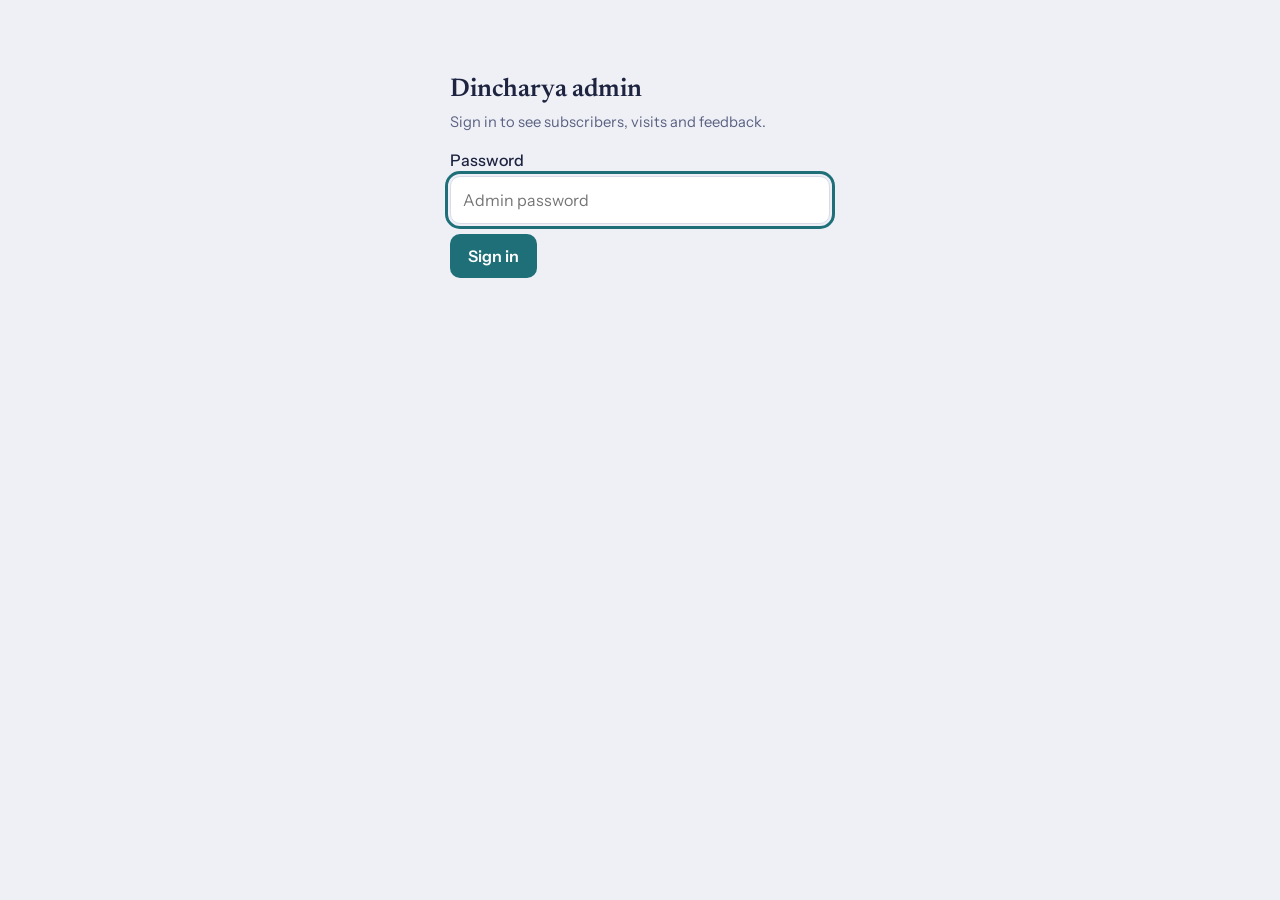
<file: admin.html>
<!DOCTYPE html>
<html lang="en">
<head>
<meta charset="utf-8">
<meta name="viewport" content="width=device-width, initial-scale=1, viewport-fit=cover">
<meta name="robots" content="noindex, nofollow">
<link rel="icon" href="favicon.svg" type="image/svg+xml">
<title>Admin · Dincharya</title>
<link href="https://fonts.googleapis.com/css2?family=Newsreader:wght@400;600&family=Instrument+Sans:wght@400;500;600&display=swap" rel="stylesheet">
<link rel="stylesheet" href="style.css">
<meta name="theme-color" content="#1E2340"><link rel="apple-touch-icon" href="/icons/apple-touch-icon.png"></head>
<body data-page="admin" data-chrome="off">
<main class="adm" id="root"></main>
<script src="config.js"></script>
<script src="common.js"></script>
<script>
const NS = "http://www.w3.org/2000/svg";
const A = {token: ""};
try { A.token = sessionStorage.getItem("adm") || ""; } catch {}
const root = document.getElementById("root");
const STATUS_COLOR = {active: "#1E8E5A", pending: "#C98A0B", unsubscribed: "#8A8FA8", new: "#C23B6B", in_progress: "#3C6FD1", resolved: "#1E8E5A", dismissed: "#8A8FA8", none: "#8A8FA8", stopped: "#B3261E"};
const pill = t => el("span", {class: "pill-s", style: "--cc:" + (STATUS_COLOR[t] || "#8A8FA8"), text: String(t).replace("_", " ")});
const fmtDate = s => s ? new Date(s).toLocaleString(undefined, {dateStyle: "medium", timeStyle: "short"}) : "never";
const fmtDay = s => new Date(s + "T00:00").toLocaleDateString(undefined, {month: "short", day: "numeric"});
const flash = (m, ok = true) => { const f = document.getElementById("flash"); if (f) { f.className = "msg " + (ok ? "ok" : "bad"); f.textContent = m; } };

async function api(action, body = {}) {
  const r = await fn("admin", {action, token: A.token, ...body});
  if (r.expired) signOut(r.message);
  return r;
}
function signOut(note) { A.token = ""; try { sessionStorage.removeItem("adm"); } catch {} login(note); }

function login(note) {
  root.replaceChildren();
  const pw = el("input", {type: "password", id: "pw", autocomplete: "current-password", placeholder: "Admin password"});
  const msg = el("p", {class: "msg bad", role: "status", text: note || ""});
  const go = el("button", {class: "btn", text: "Sign in"});
  const submit = async () => {
    go.disabled = true; const r = await fn("admin", {action: "login", password: pw.value}); go.disabled = false;
    if (!r.ok) { msg.textContent = r.message; return; }
    A.token = r.token; try { sessionStorage.setItem("adm", r.token); } catch {} shell("overview");
  };
  go.onclick = submit; pw.onkeydown = e => { if (e.key === "Enter") submit(); };
  root.append(el("div", {style: "max-width:380px;margin:60px auto"}, [el("h1", {text: "Dincharya admin"}), el("p", {class: "sub", text: "Sign in to see subscribers, visits and feedback."}),
    el("label", {for: "pw", text: "Password"}), pw, go, msg]));
  pw.focus();
}

const TABS = [["overview", "Overview"], ["subscribers", "Subscribers"], ["feedback", "Feedback"], ["visits", "Visits"], ["content", "Content"], ["settings", "Settings"]];
function shell(tab) {
  root.replaceChildren(el("h1", {text: "Dincharya admin"}));
  const tabs = el("div", {class: "tabs", role: "tablist"});
  TABS.forEach(([k, n]) => tabs.append(el("button", {role: "tab", "aria-selected": String(k === tab), text: n, onclick: () => shell(k)})));
  const body = el("div", {id: "body"});
  root.append(tabs, el("p", {id: "flash", class: "msg", role: "status"}), body);
  ({overview, subscribers, feedback, visits, content, settings})[tab](body);
}
function pager(page, size, total, go) {
  const last = Math.max(0, Math.ceil(total / size) - 1);
  return el("div", {class: "row2"}, [
    el("button", {class: "btn ghost sm", text: "Previous", disabled: page <= 0 ? "" : null, onclick: () => go(page - 1)}),
    el("span", {class: "sub", text: total ? `${page * size + 1}–${Math.min(total, page * size + size)} of ${total}` : "No results"}),
    el("button", {class: "btn ghost sm", text: "Next", disabled: page >= last ? "" : null, onclick: () => go(page + 1)})]);
}
function chart(days, a, b) {
  const W = 600, H = 140, P = 16, n = Math.max(1, days.length), max = Math.max(1, ...a, ...b), bw = (W - 2 * P) / n;
  const svg = document.createElementNS(NS, "svg"); svg.setAttribute("viewBox", `0 0 ${W} ${H}`); svg.setAttribute("class", "chart"); svg.setAttribute("role", "img");
  svg.setAttribute("aria-label", "Bar chart by day");
  days.forEach((d, i) => {
    [[a[i], ""], [b[i], "b"]].forEach(([v, cls], j) => {
      const h = Math.round((v / max) * (H - 38)), r = document.createElementNS(NS, "rect");
      r.setAttribute("x", P + i * bw + j * (bw * 0.4) + bw * 0.1); r.setAttribute("width", bw * 0.38); r.setAttribute("y", H - 22 - h); r.setAttribute("height", Math.max(h, v ? 2 : 0));
      if (cls) r.setAttribute("class", cls); const t = document.createElementNS(NS, "title"); t.textContent = `${fmtDay(d)}: ${v}`; r.append(t); svg.append(r);
    });
  });
  [[0, "start"], [n - 1, "end"]].forEach(([i, anchor]) => { if (!days[i]) return; const t = document.createElementNS(NS, "text"); t.setAttribute("x", anchor === "start" ? P : W - P); t.setAttribute("y", H - 6); t.setAttribute("text-anchor", anchor); t.textContent = fmtDay(days[i]); svg.append(t); });
  return svg;
}
function bars(obj, colors = {}) {
  const max = Math.max(1, ...Object.values(obj)); const box = el("div");
  Object.entries(obj).sort((x, y) => y[1] - x[1]).forEach(([k, v]) => box.append(el("div", {class: "bar", style: "--cc:" + (colors[k] || "var(--acc)")}, [el("span", {text: NAMES[k] || k}), el("i", {style: `width:${Math.max(2, (v / max) * 100)}%`}), el("span", {text: String(v)})])));
  if (!Object.keys(obj).length) box.append(el("p", {class: "sub", text: "Nothing yet."}));
  return box;
}
const stat = (n, label) => el("div", {class: "stat"}, [el("b", {text: String(n ?? 0)}), el("span", {text: label})]);
const lastNDays = n => Array.from({length: n}, (_, i) => { const d = new Date(); d.setDate(d.getDate() - (n - 1 - i)); return iso(d); });

async function overview(body) {
  body.append(el("p", {class: "sub", text: "Loading…"}));
  const [o, v] = await Promise.all([api("overview"), api("visits", {days: 7})]);
  body.replaceChildren(); if (!o.ok) return flash(o.message, false);
  const d = o.data, s = d.subscribers, st = s.by_status || {}, fb = d.feedback.by_status || {};
  body.append(el("div", {class: "stats"}, [stat(s.total, "Subscribers"), stat(st.active, "Active"), stat(st.pending, "Waiting to confirm"), stat(st.unsubscribed, "Unsubscribed"),
    stat(s.new_7d, "New this week"), stat(s.whatsapp.active, "WhatsApp active"), stat(s.whatsapp.pending, "WhatsApp unverified"), stat(fb.new, "New feedback"),
    stat(v.ok ? v.data.views : 0, "Page views (7 days)"), stat(v.ok ? v.data.visitors : 0, "Visitors (7 days)")]));
  const days = lastNDays(14), em = {}, wa = {}; (d.sends.email_14d || []).forEach(x => em[x.day] = x.n); (d.sends.whatsapp_14d || []).forEach(x => wa[x.day] = x.n);
  body.append(el("h2", {text: "Messages sent, last 14 days"}), el("div", {class: "panel"}, [chart(days, days.map(x => em[x] || 0), days.map(x => wa[x] || 0)),
    el("p", {class: "sub", text: `Blue-green: emails. Gold: WhatsApp. Last email ${fmtDate(d.sends.last_email_at)}. Last WhatsApp ${fmtDate(d.sends.last_whatsapp_at)}.`})]));
  body.append(el("h2", {text: "Active subscribers by tradition"}), el("div", {class: "panel"}, [bars(s.by_culture, COLORS)]));
  const lastDay = d.content.last_dated_day, daysLeft = lastDay ? Math.round((new Date(lastDay) - new Date()) / 864e5) : 0;
  const warn = daysLeft < 30 ? el("p", {class: "msg bad", text: `Dated events only run until ${lastDay}. Add more soon so the Upcoming tab and emails stay full.`}) : el("p", {class: "sub", text: `Dated events run until ${lastDay} (${daysLeft} days ahead).`});
  body.append(el("h2", {text: "Content"}), el("div", {class: "panel"}, [el("p", {text: `${d.content.events_reviewed} events visible, ${d.content.events_unreviewed} hidden, ${d.content.stories} stories. ${d.content.dated_events_next_90d} dated events in the next 90 days.`}), warn]));
  body.append(el("h2", {text: "Feedback"}), el("div", {class: "panel"}, [bars(d.feedback.by_kind), el("p", {class: "sub", text: `New ${fb.new || 0} · In progress ${fb.in_progress || 0} · Resolved ${fb.resolved || 0}`})]));
  const need = [["APP_URL", "Links in emails and redirects"], ["RESEND_API_KEY", "Sending email"], ["CRON_SECRET", "Scheduled digest and 'Send now'"], ["WA_TOKEN", "WhatsApp: access token"], ["WA_PHONE_NUMBER_ID", "WhatsApp: phone number"], ["WA_APP_SECRET", "WhatsApp: STOP replies"], ["WA_VERIFY_TOKEN", "WhatsApp: webhook setup"]];
  body.append(el("h2", {text: "System checks"}), el("div", {class: "panel"}, need.map(([k, why]) => el("p", {style: "margin:4px 0"}, [el("span", {class: o.health[k] ? "ok-dot" : "bad-dot"}), el("strong", {text: k}), " — " + (o.health[k] ? "set" : "missing") + ". " + why]))));
  const out = el("p", {class: "sub"});
  body.append(el("h2", {text: "Controls"}), el("div", {class: "panel"}, [el("p", {class: "sub", text: "Runs today's send for everyone whose time has passed. People already sent today are skipped."}),
    el("button", {class: "btn", text: "Send today's digest now", onclick: async e => { if (!confirm("Send the digest to everyone due now?")) return; e.target.disabled = true; const r = await api("send_digest_now"); e.target.disabled = false; out.textContent = r.ok ? `Done. Emails ${r.result.sent}, WhatsApp ${r.result.waSent ?? 0}, skipped ${r.result.skipped}, failed ${r.result.failed}.` : r.message; }}), out]));
}

async function subscribers(body, page = 0, q = "", status = "") {
  const size = 25;
  const qi = el("input", {type: "search", placeholder: "Search email or phone", value: q, "aria-label": "Search"});
  const ss = el("select", {"aria-label": "Status"}, [["", "All statuses"], ["active", "Active"], ["pending", "Pending"], ["unsubscribed", "Unsubscribed"]].map(([v, t]) => el("option", {value: v, text: t})));
  ss.value = status;
  const reload = (p = 0) => { body.replaceChildren(); subscribers(body, p, qi.value, ss.value); };
  qi.onkeydown = e => { if (e.key === "Enter") reload(); }; ss.onchange = () => reload();
  const exp = el("button", {class: "btn ghost sm", text: "Export CSV", onclick: async () => {
    const r = await api("export_subscribers"); if (!r.ok) return flash(r.message, false);
    const cols = ["email", "cultures", "status", "timezone", "send_time", "phone", "whatsapp_status", "created_at"], esc = v => '"' + String(Array.isArray(v) ? v.join(" ") : v ?? "").replace(/"/g, '""') + '"';
    const csv = [cols.join(",")].concat(r.rows.map(x => cols.map(c => esc(x[c])).join(","))).join("\n");
    const a = el("a", {href: URL.createObjectURL(new Blob([csv], {type: "text/csv"})), download: "subscribers-" + iso(new Date()) + ".csv"}); document.body.append(a); a.click(); a.remove(); }});
  body.append(el("div", {class: "row2"}, [qi, ss, el("button", {class: "btn sm", text: "Search", onclick: () => reload()}), exp]));
  const r = await api("subscribers", {page, pageSize: size, q: qi.value, status: ss.value}); if (!r.ok) return flash(r.message, false);
  const rows = r.rows.map(x => el("tr", {}, [el("td", {text: x.email}), el("td", {text: x.cultures.map(c => NAMES[c] || c).join(", ")}), el("td", {}, [pill(x.status)]),
    el("td", {}, x.phone ? [el("div", {text: x.phone}), pill(x.whatsapp_status)] : [el("span", {class: "sub", text: "—"})]), el("td", {text: (x.send_time || "").slice(0, 5) + " " + x.timezone}), el("td", {text: fmtDate(x.created_at)}),
    el("td", {}, [el("div", {class: "row2"}, [
      x.status === "unsubscribed" ? el("button", {class: "btn ghost sm", text: "Reactivate", onclick: async () => { const u = await api("set_subscriber_status", {id: x.id, status: "active"}); flash(u.message, u.ok); reload(page); }}) : el("button", {class: "btn ghost sm", text: "Unsubscribe", onclick: async () => { if (!confirm("Unsubscribe " + x.email + "?")) return; const u = await api("set_subscriber_status", {id: x.id, status: "unsubscribed"}); flash(u.message, u.ok); reload(page); }}),
      el("button", {class: "btn danger sm", text: "Delete", onclick: async () => { if (!confirm("Permanently delete " + x.email + " and their history?")) return; const u = await api("delete_subscriber", {id: x.id}); flash(u.message, u.ok); reload(page); }})])])]));
  body.append(el("div", {class: "scroll"}, [el("table", {class: "tbl"}, [el("thead", {}, [el("tr", {}, ["Email", "Traditions", "Status", "WhatsApp", "Send time", "Joined", ""].map(h => el("th", {text: h})))]), el("tbody", {}, rows)])]), pager(page, size, r.total, reload));
}

async function feedback(body, page = 0, status = "", kind = "") {
  const size = 20;
  const fs = el("select", {"aria-label": "Status"}, [["", "All statuses"], ["new", "New"], ["in_progress", "In progress"], ["resolved", "Resolved"], ["dismissed", "Dismissed"]].map(([v, t]) => el("option", {value: v, text: t})));
  const fk = el("select", {"aria-label": "Type"}, [["", "All types"], ["feedback", "Feedback"], ["suggestion", "Suggestions"], ["issue", "Issues"], ["complaint", "Complaints"]].map(([v, t]) => el("option", {value: v, text: t})));
  fs.value = status; fk.value = kind;
  const reload = (p = 0) => { body.replaceChildren(); feedback(body, p, fs.value, fk.value); };
  fs.onchange = fk.onchange = () => reload();
  body.append(el("div", {class: "row2"}, [fs, fk]));
  const r = await api("feedback_list", {page, pageSize: size, status: fs.value, kind: fk.value}); if (!r.ok) return flash(r.message, false);
  if (!r.rows.length) body.append(el("p", {text: "No messages here yet."}));
  r.rows.forEach(x => {
    const st = el("select", {"aria-label": "Status"}, ["new", "in_progress", "resolved", "dismissed"].map(v => el("option", {value: v, text: v.replace("_", " ")}))); st.value = x.status;
    const note = el("textarea", {style: "min-height:60px", placeholder: "Private note (only you see this)"}); note.value = x.admin_note || "";
    const kc = {feedback: "#1F6F78", suggestion: "#C98A0B", issue: "#3C6FD1", complaint: "#C23B6B"}[x.kind];
    body.append(el("div", {class: "panel fb", style: "--cc:" + kc}, [
      el("div", {class: "row2"}, [el("span", {class: "pill-s", style: "--cc:" + kc, text: x.kind}), pill(x.status), el("span", {class: "sub", text: fmtDate(x.created_at)})]),
      el("p", {style: "white-space:pre-wrap;margin:8px 0", text: x.message}),
      el("p", {class: "sub", text: [x.name, x.email, x.page ? "from " + x.page : ""].filter(Boolean).join(" · ") || "Anonymous"}),
      x.email ? el("a", {href: "mailto:" + x.email + "?subject=" + encodeURIComponent("Re: your " + x.kind + " about Dincharya"), text: "Reply by email"}) : "",
      el("div", {class: "row2"}, [st, el("button", {class: "btn sm", text: "Save", onclick: async () => { const u = await api("feedback_update", {id: x.id, status: st.value, admin_note: note.value}); flash(u.message, u.ok); }}),
        el("button", {class: "btn danger sm", text: "Delete", onclick: async () => { if (!confirm("Delete this message?")) return; const u = await api("feedback_delete", {id: x.id}); flash(u.message, u.ok); reload(page); }})]), note]));
  });
  body.append(pager(page, size, r.total, reload));
}

async function visits(body, days = 30) {
  const sel = el("select", {"aria-label": "Range"}, [[7, "Last 7 days"], [30, "Last 30 days"], [90, "Last 90 days"]].map(([v, t]) => el("option", {value: v, text: t}))); sel.value = days;
  sel.onchange = () => { body.replaceChildren(); visits(body, Number(sel.value)); };
  body.append(el("div", {class: "row2"}, [sel]));
  const r = await api("visits", {days}); if (!r.ok) return flash(r.message, false);
  const d = r.data; body.append(el("div", {class: "stats"}, [stat(d.views, "Page views"), stat(d.visitors, "Visitor-days"), stat(d.devices.mobile || 0, "Mobile views"), stat(d.devices.desktop || 0, "Desktop views")]));
  const dd = lastNDays(Math.min(days, 90)), m = {}; d.daily.forEach(x => m[x.day] = x);
  body.append(el("h2", {text: "Per day"}), el("div", {class: "panel"}, [chart(dd, dd.map(x => (m[x] || {}).views || 0), dd.map(x => (m[x] || {}).visitors || 0)), el("p", {class: "sub", text: "Blue-green: page views. Gold: visitors (counted once per day, so a returning person counts again on another day)."})]));
  const list = (title, rows, a, b) => body.append(el("h2", {text: title}), el("div", {class: "panel"}, rows.length ? rows.map(x => el("div", {class: "bar"}, [el("span", {style: "width:200px", text: x[a]}), el("span", {text: String(x[b])})])) : [el("p", {class: "sub", text: "Nothing yet."})]));
  list("Top pages", d.top_pages, "path", "views"); list("Where visitors came from", d.top_referrers, "referrer", "views"); list("Time zones (rough location)", d.timezones, "tz", "visitors");
  body.append(el("div", {class: "panel"}, [el("p", {class: "sub", text: "Visits are anonymous. Delete old rows to keep the database small."}), el("button", {class: "btn ghost sm", text: "Delete visits older than 90 days", onclick: async () => { if (!confirm("Delete visit records older than 90 days?")) return; const u = await api("purge_visits", {days: 90}); flash(u.message, u.ok); }})]));
}

async function content(body, page = 0, culture = "", q = "", reviewed = "") {
  const size = 25;
  const cs = el("select", {"aria-label": "Tradition"}, [el("option", {value: "", text: "All traditions"})].concat(Object.keys(NAMES).map(k => el("option", {value: k, text: NAMES[k]}))));
  const rs = el("select", {"aria-label": "Visibility"}, [["", "Visible and hidden"], ["true", "Visible only"], ["false", "Hidden only"]].map(([v, t]) => el("option", {value: v, text: t})));
  const qi = el("input", {type: "search", placeholder: "Search title", value: q});
  cs.value = culture; rs.value = reviewed;
  const reload = (p = 0) => { body.replaceChildren(); content(body, p, cs.value, qi.value, rs.value); };
  cs.onchange = rs.onchange = () => reload(); qi.onkeydown = e => { if (e.key === "Enter") reload(); };
  body.append(el("p", {class: "sub", text: "Only visible (reviewed) entries appear in the app, emails and WhatsApp. Hide anything you haven't verified."}), el("div", {class: "row2"}, [cs, rs, qi]));
  const r = await api("events_list", {page, pageSize: size, culture: cs.value, q: qi.value, reviewed: rs.value === "" ? null : rs.value === "true"}); if (!r.ok) return flash(r.message, false);
  const rows = r.rows.map(x => { const cb = el("input", {type: "checkbox", style: "width:auto", "aria-label": "Visible"}); cb.checked = x.reviewed;
    cb.onchange = async () => { const u = await api("event_set_reviewed", {id: x.id, reviewed: cb.checked}); flash(u.message, u.ok); };
    const when = x.rule === "weekly" ? "Every " + ["Sun", "Mon", "Tue", "Wed", "Thu", "Fri", "Sat"][x.weekday] : x.dates.map(fmtDay).join(", ") || "no dates";
    return el("tr", {}, [el("td", {}, [cb]), el("td", {}, [el("span", {class: "pill-s", style: "--cc:" + COLORS[x.culture_id], text: NAMES[x.culture_id]})]), el("td", {}, [el("strong", {text: x.title}), el("div", {class: "sub", text: x.type})]), el("td", {text: when}),
      el("td", {}, [el("button", {class: "btn danger sm", text: "Delete", onclick: async () => { if (!confirm("Delete " + x.title + "?")) return; const u = await api("event_delete", {id: x.id}); flash(u.message, u.ok); reload(page); }})])]); });
  body.append(el("div", {class: "scroll"}, [el("table", {class: "tbl"}, [el("thead", {}, [el("tr", {}, ["Visible", "Tradition", "Entry", "When", ""].map(h => el("th", {text: h})))]), el("tbody", {}, rows)])]), pager(page, size, r.total, reload));
  // add form
  const f = {c: el("select", {}, Object.keys(NAMES).map(k => el("option", {value: k, text: NAMES[k]}))), t: el("select", {}, ["festival", "fast", "ritual", "spiritual"].map(k => el("option", {value: k, text: k}))),
    title: el("input", {type: "text", maxlength: "120", placeholder: "Title"}), desc: el("textarea", {style: "min-height:80px", maxlength: "600", placeholder: "Short description"}), dates: el("input", {type: "text", placeholder: "Dates, comma separated: 2027-02-01, 2027-02-02"}), rv: el("input", {type: "checkbox", style: "width:auto", checked: ""})};
  body.append(el("h2", {text: "Add an event"}), el("div", {class: "panel"}, [el("div", {class: "row2"}, [f.c, f.t]), f.title, f.desc, f.dates,
    el("label", {class: "check"}, [f.rv, el("span", {text: "Visible straight away (tick only if verified)"})]),
    el("button", {class: "btn", text: "Add event", onclick: async () => { const u = await api("event_add", {culture_id: f.c.value, type: f.t.value, title: f.title.value, description: f.desc.value, dates: f.dates.value.split(/[,\s]+/).filter(Boolean), reviewed: f.rv.checked}); flash(u.message, u.ok); if (u.ok) reload(page); }})]));
  const sr = await api("stories_list");
  if (sr.ok) body.append(el("h2", {text: "Stories"}), el("div", {class: "panel"}, sr.rows.map(s => { const cb = el("input", {type: "checkbox", style: "width:auto", "aria-label": "Visible"}); cb.checked = s.reviewed;
    cb.onchange = async () => { const u = await api("story_set_reviewed", {id: s.id, reviewed: cb.checked}); flash(u.message, u.ok); };
    return el("label", {class: "check", style: "margin:6px 0"}, [cb, el("span", {text: NAMES[s.culture_id] + ": " + s.title})]); })));
}

function settings(body) {
  const cur = el("input", {type: "password", id: "cur", autocomplete: "current-password"}), nw = el("input", {type: "password", id: "nw", autocomplete: "new-password"});
  body.append(el("h2", {text: "Change password"}), el("div", {class: "panel"}, [el("label", {for: "cur", text: "Current password"}), cur, el("label", {for: "nw", text: "New password (at least 12 characters)"}), nw,
    el("button", {class: "btn", text: "Change password", onclick: async () => { const u = await api("change_password", {current_password: cur.value, new_password: nw.value}); if (!u.ok) flash(u.message, false); }})]),
    el("h2", {text: "Session"}), el("div", {class: "panel"}, [el("p", {class: "sub", text: "You stay signed in for 8 hours on this device, or until you close this tab."}), el("button", {class: "btn ghost", text: "Sign out", onclick: () => signOut("Signed out.")})]),
    el("h2", {text: "Notes"}), el("div", {class: "panel"}, [el("p", {class: "sub", text: "Five wrong passwords lock sign-in for 15 minutes. Changing the password signs out every device. Settings such as email and WhatsApp keys live in Supabase under Edge Functions, Secrets."})]));
}

if (!configured()) root.append(el("p", {class: "msg bad", text: "config.js isn't set up."})); else if (A.token) shell("overview"); else login();
</script>
</body>
</html>
</file>
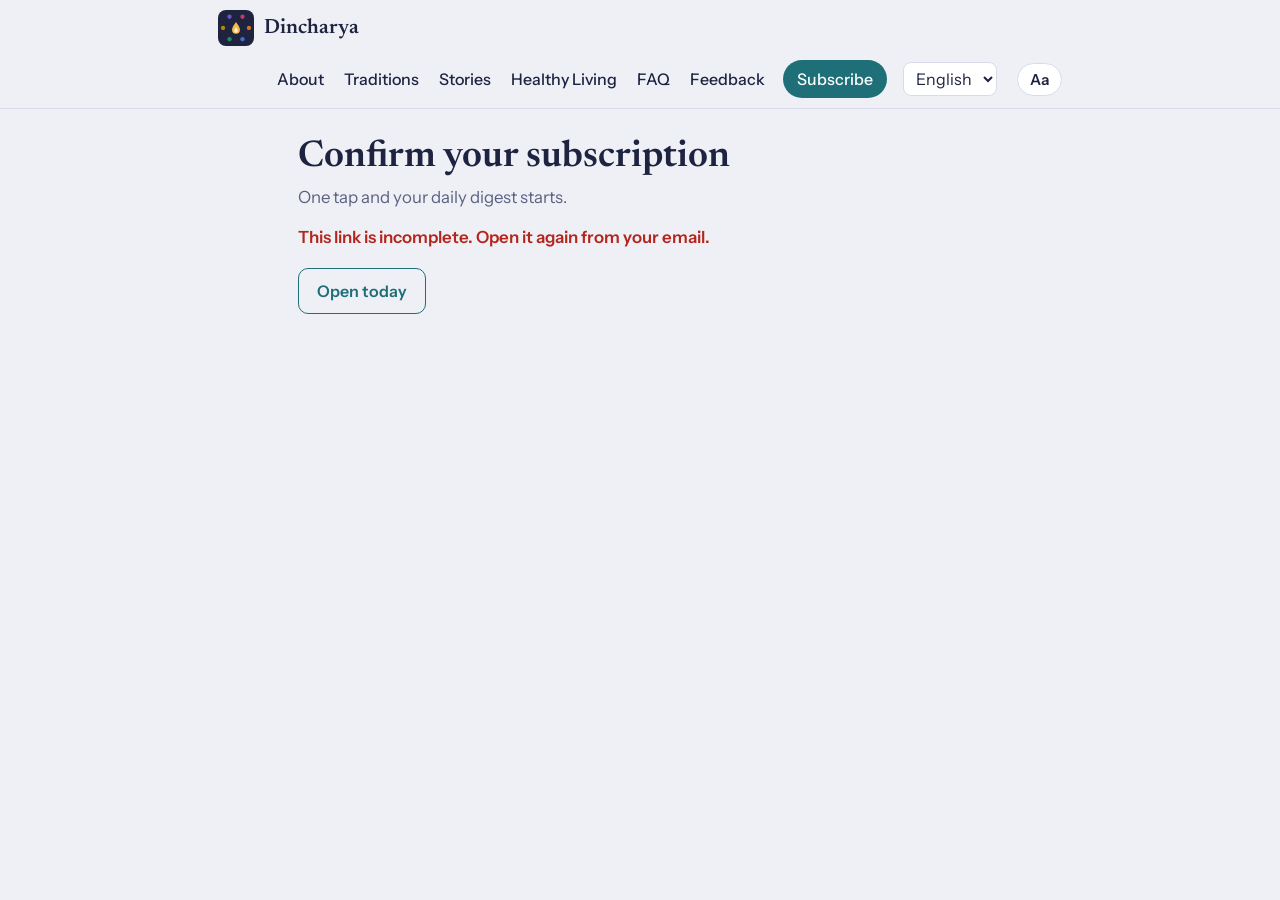
<file: confirm.html>
<!DOCTYPE html><html lang="en"><head><meta charset="utf-8"><meta name="viewport" content="width=device-width, initial-scale=1, viewport-fit=cover"><meta name="robots" content="noindex"><link rel="icon" href="favicon.svg" type="image/svg+xml"><link href="https://fonts.googleapis.com/css2?family=Newsreader:wght@400;600&family=Instrument+Sans:wght@400;500;600&display=swap" rel="stylesheet"><link rel="stylesheet" href="style.css"><title>Confirm subscription</title><meta name="theme-color" content="#1E2340"><link rel="apple-touch-icon" href="/icons/apple-touch-icon.png"></head>
<body data-page="confirm" data-cta="off" data-footer="off">
<main class="page">
  <h1>Confirm your subscription</h1>
  <p class="sub" id="intro">One tap and your daily digest starts.</p>
  <button class="btn" id="go">Confirm subscription</button>
  <p class="msg" id="msg" role="status"></p>
  <div id="wa"></div>
  <div id="tg"></div>
  <p><a class="btn ghost" href="/app">Open today</a></p>
</main>
<script src="config.js"></script><script src="common.js"></script><script src="site.js"></script>
<script>
const token = new URLSearchParams(location.search).get("token") || "";
const go = document.getElementById("go"), msg = document.getElementById("msg");
if (!token) { go.hidden = true; msg.className = "msg bad"; msg.textContent = "This link is incomplete. Open it again from your email."; }
go.onclick = async () => {
  go.disabled = true;
  const r = await fn("confirm", {token});
  msg.className = "msg " + (r.ok ? "ok" : "bad"); msg.textContent = r.message;
  if (!r.ok) { go.disabled = false; return; }
  go.hidden = true; document.getElementById("intro").hidden = true;
  if (!r.manage_token) return;
  if (r.whatsapp_status === "pending") waVerify(r.manage_token, document.getElementById("wa"), r.phone_masked || "your number");
  const p = await fn("preferences", {token: r.manage_token, action: "get"});
  if (p.ok && p.subscriber.telegram_status === "pending") tgConnect(document.getElementById("tg"), p.subscriber.telegram_link, "pending");
};
</script></body></html>
</file>
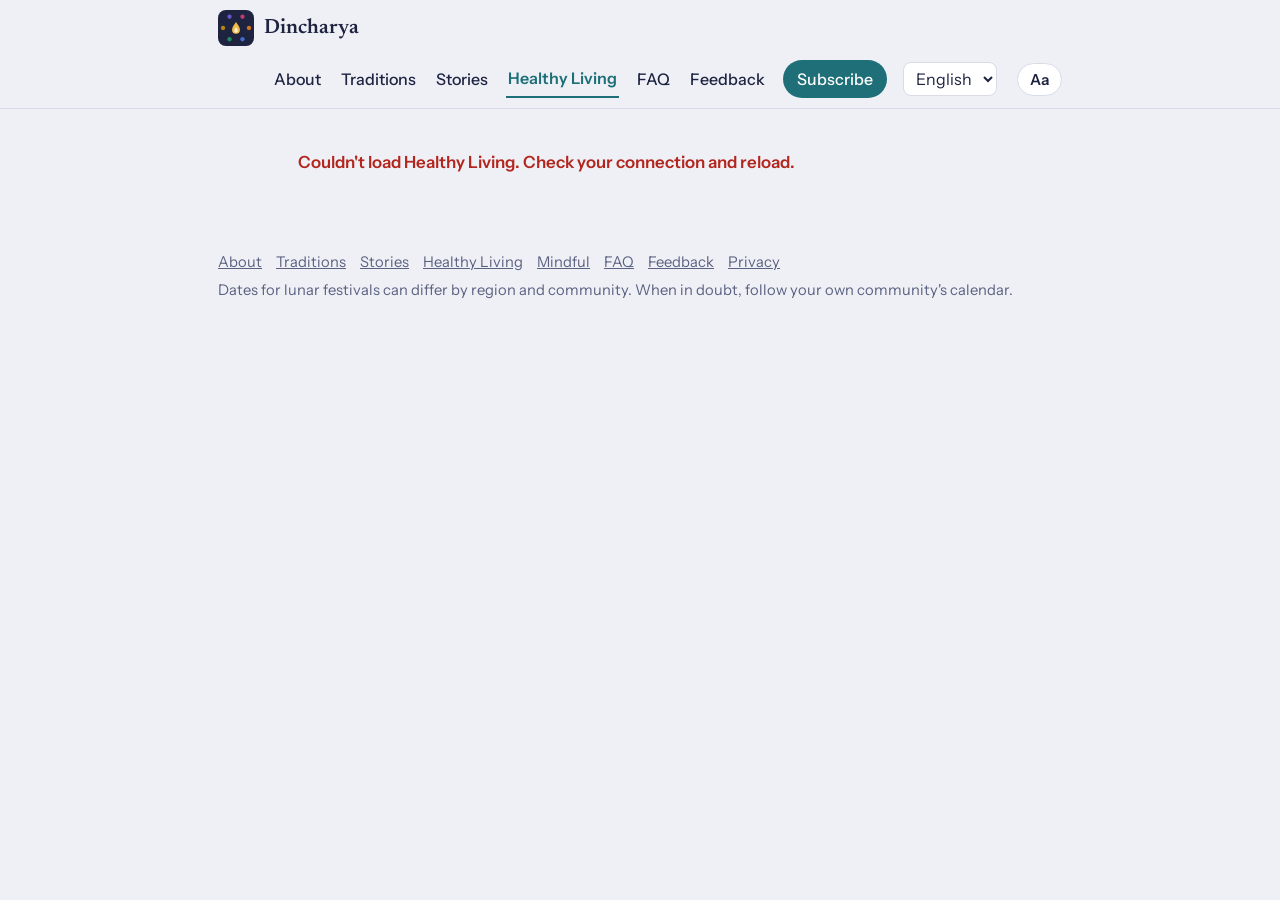
<file: healthy.html>
<!DOCTYPE html>
<html lang="en"><head>
<meta charset="utf-8"><meta name="viewport" content="width=device-width, initial-scale=1, viewport-fit=cover">
<link rel="icon" href="favicon.svg" type="image/svg+xml">
<link href="https://fonts.googleapis.com/css2?family=Newsreader:wght@400;600&family=Instrument+Sans:wght@400;500;600&display=swap" rel="stylesheet">
<link rel="stylesheet" href="style.css">
<title>Healthy Living · Dincharya</title>
<meta name="description" content="A healthier life, one daily habit at a time. Build a simple daily routine of yoga, movement, meditation, healthy eating and sleep.">
<link rel="manifest" href="/manifest.webmanifest"><meta name="theme-color" content="#1E2340"><link rel="apple-touch-icon" href="/icons/apple-touch-icon.png"><meta property="og:type" content="website"><meta property="og:site_name" content="Dincharya"><meta property="og:title" content="Healthy Living · Dincharya"><meta property="og:description" content="A healthier life, one daily habit at a time. Build a simple daily routine of yoga, movement, meditation, healthy eating and sleep."><meta property="og:image" content="https://www.dincharya.co.in/icons/og.png"><meta property="og:url" content="https://www.dincharya.co.in/healthy"><meta name="twitter:card" content="summary_large_image"><link rel="canonical" href="https://www.dincharya.co.in/healthy"></head>
<body data-page="healthy" data-cta="off">
<main class="page" id="root"></main>
<script src="config.js"></script><script src="common.js"></script>
<script>
const CATS = {
  yoga:   ["Yoga & Flexibility", "Beginner yoga, stretching and chair yoga", "#1F6F78"],
  mind:   ["Mind & Meditation", "Guided meditation, breathing and relaxation", "#6B53C9"],
  move:   ["Fitness & Movement", "Walking, daily steps and movement breaks", "#D9731F"],
  eat:    ["Healthy Eating", "Balanced Indian meals, fruit and vegetables", "#1E8E5A"],
  sleep:  ["Sleep & Recovery", "Bedtime routines and relaxation", "#3C6FD1"],
  indian: ["Indian Wellness", "Surya Namaskar, gratitude and mindful living", "#C98A0B"]};
const SLOTS = ["morning", "afternoon", "evening", "night"], SLOTNAME = {morning: "Morning", afternoon: "Afternoon", evening: "Evening", night: "Night"};
const MIND = {m1: "breathe", i2: "breathe", m2: "meditate"};
const root = document.getElementById("root");
let H = {habits: [], routines: [], rh: [], by: {}}, P = null, LOG = new Set(), view = "intro", exploreCat = "all";
let ans = {goals: [], minutes: 10, timing: "flexible", level: "beginner"}, draft = [], draftRoutine = null, msgBox = null;
let token = ""; try { token = localStorage.getItem("dina_wtoken") || ""; } catch (e) {}
if (!/^[0-9a-f]{32,64}$/.test(token)) { token = [...crypto.getRandomValues(new Uint8Array(16))].map(b => b.toString(16).padStart(2, "0")).join(""); try { localStorage.setItem("dina_wtoken", token); } catch (e) {} }
const api = (action, body = {}) => fn("wellness", {token, action, ...body});
const today = () => iso(new Date());
const slotOf = h => (P && P.timing && P.timing !== "flexible" && h.slot !== "night") ? P.timing : h.slot;
const mins = ids => ids.reduce((s, id) => s + (H.by[id] ? H.by[id].minutes : 0), 0);
const go = v => { view = v; render(); window.scrollTo(0, 0); };
const note = (t, ok = true) => { if (msgBox) { msgBox.className = "msg " + (ok ? "ok" : "bad"); msgBox.textContent = t; } };

function recommend(a) {
  if (a.level === "gentle") return "C";
  if (a.goals.includes("mindful")) return "D";
  if (a.goals.includes("stress") || a.goals.includes("active")) return "A";
  return a.minutes >= 30 ? "B" : "A";
}
function planFor(rid, a) {
  const ids = H.rh.filter(x => x.routine_id === rid).sort((x, y) => x.sort - y.sort).map(x => x.habit_id), out = []; let total = 0;
  ids.forEach(id => { const m = H.by[id].minutes; if (total + m <= a.minutes) { out.push(id); total += m; } });
  ids.forEach(id => { if (out.length < 3 && !out.includes(id)) out.push(id); });
  return ids.filter(id => out.includes(id));
}
function chips(options, get, multi, onPick) {
  const box = el("div", {class: "chips", role: "group"}), on = k => multi ? get().includes(k) : get() === k;
  options.forEach(([k, label]) => {
    const b = el("button", {type: "button", class: "chip", style: "--cc:var(--acc)", "aria-pressed": String(on(k)), text: label});
    b.onclick = () => { onPick(k); box.querySelectorAll("button").forEach((x, i) => x.setAttribute("aria-pressed", String(on(options[i][0])))); };
    box.append(b);
  });
  return box;
}
const disclaimer = () => el("div", {class: "disc"}, [el("strong", {text: "General wellness, not medical advice. "}),
  "If you have a health condition, are pregnant, or haven't been active for a while, check with your doctor before starting something new. Stop if you feel pain, dizziness or chest discomfort. Sources: ",
  el("a", {href: "https://www.who.int/news-room/fact-sheets/detail/physical-activity", text: "WHO", target: "_blank", rel: "noopener"}), ", ",
  el("a", {href: "https://www.nccih.nih.gov/health/yoga-what-you-need-to-know", text: "NCCIH", target: "_blank", rel: "noopener"}), " and ",
  el("a", {href: "https://www.nin.res.in/", text: "ICMR-NIN", target: "_blank", rel: "noopener"}), "."]);

function render() {
  root.replaceChildren(); msgBox = el("p", {class: "msg", role: "status"});
  ({intro, quiz, routines, customize, today: todayView, explore})[view]();
}

function intro() {
  root.append(el("img", {class: "banner", src: "img/c-quiet.svg", alt: "", width: "800", height: "220", style: "height:190px"}),
    el("h1", {text: "Healthy Living"}), el("p", {class: "lead", text: "A healthier life, one daily habit at a time."}),
    el("p", {text: "Build a simple daily routine from yoga, movement, meditation, healthy eating and sleep, matched to your time and your energy. Tick off what you do, and go at your own pace."}));
  const grid = el("div", {class: "cat-grid"});
  Object.entries(CATS).forEach(([k, [n, d]]) => grid.append(el("button", {class: "cat", type: "button", onclick: () => { exploreCat = k; go("explore"); }}, [el("img", {src: "img/w-" + k + ".svg", alt: "", width: "48", height: "48"}), el("b", {text: n}), el("span", {text: d})])));
  root.append(grid, el("div", {class: "row"}, [el("button", {class: "btn", text: P ? "Open today's checklist" : "Build my daily plan", onclick: () => go(P ? "today" : "quiz")}), el("button", {class: "btn ghost", text: "Browse habits", onclick: () => { exploreCat = "all"; go("explore"); }}), el("a", {class: "btn ghost", href: "/mindful", text: "Mindful Moments"})]), disclaimer());
}

function quiz() {
  root.append(el("h1", {text: "Your plan"}), el("p", {class: "sub", text: "Four quick questions. We don't ask for anything personal, only what helps build a useful starting routine."}));
  root.append(el("p", {class: "q", text: "1. What would you like to improve? (pick any)"}), chips([["active", "Be more physically active"], ["stress", "Reduce stress"], ["sleep", "Improve sleep"], ["eating", "Eat healthier"], ["mindful", "Build a yoga or meditation practice"], ["overall", "Improve overall well-being"]], () => ans.goals, true, k => { const i = ans.goals.indexOf(k); i < 0 ? ans.goals.push(k) : ans.goals.splice(i, 1); }));
  root.append(el("p", {class: "q", text: "2. How much time can you spend daily?"}), chips([[5, "5 minutes"], [10, "10 minutes"], [15, "15 minutes"], [60, "30 minutes or more"]], () => ans.minutes, false, k => ans.minutes = k));
  root.append(el("p", {class: "q", text: "3. Which part of the day suits you?"}), chips([["morning", "Morning"], ["afternoon", "Afternoon"], ["evening", "Evening"], ["flexible", "Flexible"]], () => ans.timing, false, k => ans.timing = k));
  root.append(el("p", {class: "q", text: "4. What activity level is right for you?"}), chips([["beginner", "Beginner"], ["some", "Somewhat active"], ["regular", "Regularly active"], ["gentle", "Gentle, low-impact only"]], () => ans.level, false, k => ans.level = k));
  root.append(el("div", {class: "row"}, [el("button", {class: "btn", text: "See my routines", onclick: () => { if (!ans.goals.length) return note("Pick at least one goal so we can suggest a routine.", false); go("routines"); }}),
    el("button", {class: "btn ghost", text: "Back", onclick: () => go(P ? "today" : "intro")})]), msgBox);
}

function routines() {
  const rec = recommend(ans);
  root.append(el("h1", {text: "Choose a routine"}), el("p", {class: "sub", text: "Start with a ready-made routine, then add or remove habits on the next screen."}));
  [...H.routines].sort((a, b) => (a.id === rec ? -1 : b.id === rec ? 1 : a.sort - b.sort)).forEach(r => {
    const ids = planFor(r.id, ans);
    root.append(el("div", {class: "rcard" + (r.id === rec ? " rec" : "")}, [
      el("h3", {}, [r.name, r.id === rec ? el("span", {class: "badge", text: "Recommended for you"}) : ""]), el("p", {class: "sub", text: r.goal + ". " + r.blurb}),
      el("ul", {}, ids.map(id => el("li", {text: H.by[id].title + " · " + H.by[id].minutes + " min"}))),
      el("button", {class: "btn", text: "Use this routine", onclick: () => { draft = ids; draftRoutine = r.id; go("customize"); }})]));
  });
  root.append(el("button", {class: "btn ghost", text: "Back", onclick: () => go("quiz")}));
}

function customize() {
  root.append(el("h1", {text: "Make it yours"}), el("p", {class: "sub", text: "Tick the habits you'd like. You can change this any time."}));
  const total = el("p", {class: "sub"}), save = el("button", {class: "btn", text: "Save my plan"});
  const upd = () => { total.textContent = draft.length + " habits · about " + mins(draft) + " minutes a day"; save.disabled = !draft.length; };
  Object.entries(CATS).forEach(([c, [n]]) => {
    root.append(el("div", {class: "slot", text: n}));
    H.habits.filter(h => h.category === c).forEach(h => {
      const cb = el("input", {type: "checkbox", id: "h-" + h.id, style: "width:auto"}); cb.checked = draft.includes(h.id);
      cb.onchange = () => { cb.checked ? draft.push(h.id) : draft.splice(draft.indexOf(h.id), 1); upd(); };
      root.append(el("label", {class: "check", for: "h-" + h.id, style: "margin:6px 0"}, [cb, el("span", {text: h.title + " · " + h.minutes + " min"})]));
    });
  });
  save.onclick = async () => {
    save.disabled = true; const r = await api("save", {goals: ans.goals, minutes: ans.minutes, timing: ans.timing, level: ans.level, routine_id: draftRoutine, habit_ids: draft}); save.disabled = false;
    if (!r.ok) return note(r.message, false);
    P = {goals: [...ans.goals], minutes: ans.minutes, timing: ans.timing, level: ans.level, routine_id: draftRoutine, habit_ids: [...draft]}; go("today");
  };
  root.append(total, el("div", {class: "row"}, [save, el("button", {class: "btn ghost", text: "Back", onclick: () => go(P ? "today" : "routines")})]), msgBox); upd();
}

function todayView() {
  const d = today(), plan = P.habit_ids.filter(id => H.by[id]), hr = new Date().getHours();
  const done = () => plan.filter(id => LOG.has(d + "|" + id)).length;
  root.append(el("h1", {text: hr < 12 ? "Good morning! 🌞" : hr < 17 ? "Good afternoon! 🌤️" : "Good evening! 🌙"}), el("p", {class: "lead", text: "Your wellness plan for today"}));
  const prog = el("p", {style: "font-weight:600;margin:10px 0 0"}), bar = el("i"), mid = el("p", {class: "sub", role: "status", "aria-live": "polite"});
  const refresh = () => { const n = done(); prog.textContent = "Today's progress: " + n + " of " + plan.length + " completed"; bar.style.width = (plan.length ? n / plan.length * 100 : 0) + "%";
    mid.textContent = n ? "You completed " + n + " of your " + plan.length + " planned habits today. Every small step counts!" : "Start with just one. A small step is enough."; };
  root.append(prog, el("div", {class: "prog"}, [bar]), mid);
  SLOTS.forEach(s => {
    const hs = plan.map(id => H.by[id]).filter(h => slotOf(h) === s); if (!hs.length) return;
    root.append(el("div", {class: "slot", text: SLOTNAME[s]}));
    hs.forEach(h => {
      const key = d + "|" + h.id, row = el("div", {class: "habit", style: "--cc:" + CATS[h.category][2]});
      const tick = el("button", {type: "button", class: "tick", role: "checkbox", "aria-checked": String(LOG.has(key)), "aria-label": "Mark " + h.title + " done", text: LOG.has(key) ? "✓" : ""});
      row.classList.toggle("done", LOG.has(key));
      tick.onclick = async () => {
        const want = !LOG.has(key); want ? LOG.add(key) : LOG.delete(key);
        tick.setAttribute("aria-checked", String(want)); tick.textContent = want ? "✓" : ""; row.classList.toggle("done", want); refresh();
        const r = await api("toggle", {day: d, habit_id: h.id, done: want});
        if (!r.ok) { want ? LOG.delete(key) : LOG.add(key); tick.setAttribute("aria-checked", String(!want)); tick.textContent = !want ? "✓" : ""; row.classList.toggle("done", !want); refresh(); note("Couldn't save that. " + r.message, false); }
      };
      const body = [el("h3", {text: h.title}), el("p", {class: "sub", text: h.minutes + " min"})];
      if (P.level === "gentle" && h.gentle) body.push(el("p", {class: "sub", text: "Gentle option: " + h.gentle}));
      body.push(el("details", {}, [el("summary", {text: "How to do it"}), el("p", {text: h.how}), h.gentle && P.level !== "gentle" ? el("p", {}, [el("strong", {text: "Gentler option: "}), h.gentle]) : ""]));
      if (MIND[h.id]) body.push(el("div", {class: "acts"}, [el("a", {class: "linkbtn", href: "/mindful?tab=" + MIND[h.id], text: "Start now"})]));
      row.append(tick, el("div", {}, body)); root.append(row);
    });
  });
  refresh();
  const days = Array.from({length: 7}, (_, i) => { const x = new Date(); x.setDate(x.getDate() - (6 - i)); return x; });
  root.append(el("h2", {text: "This week"}), el("div", {class: "wk", role: "img", "aria-label": "Habits completed each day this week"}, days.map(x => { const k = iso(x), n = plan.filter(id => LOG.has(k + "|" + id)).length;
    return el("div", {}, [el("i", {style: "height:" + Math.round((plan.length ? n / plan.length : 0) * 80) + "px"}), x.toLocaleDateString(undefined, {weekday: "narrow"}), el("br"), n + "/" + plan.length]); })),
    el("p", {class: "sub", text: "Every day counts, and a missed day is just a missed day. There are no streaks to break."}));
  root.append(msgBox, el("div", {class: "row"}, [
    el("button", {class: "btn ghost", text: "Edit my plan", onclick: () => { ans = {goals: [...P.goals], minutes: P.minutes || 10, timing: P.timing || "flexible", level: P.level || "beginner"}; draft = [...P.habit_ids]; draftRoutine = P.routine_id; go("customize"); }}),
    el("button", {class: "btn ghost", text: "Browse habits", onclick: () => { exploreCat = "all"; go("explore"); }}),
    el("button", {class: "btn ghost", text: "Delete my data", onclick: async () => { if (!confirm("Delete your plan and progress? This can't be undone.")) return; const r = await api("delete"); if (r.ok) { P = null; LOG = new Set(); go("intro"); } else note(r.message, false); }})]), disclaimer());
}

const CATART = {yoga: "h-yoga", mind: "c-quiet", move: "h-walk", eat: "c-harvest", sleep: "h-sleep", indian: "h-yoga"};
function explore() {
  const pic = el("img", {class: "banner", alt: "", width: "800", height: "220", style: "height:150px"});
  const setPic = () => { pic.src = "img/" + (CATART[exploreCat] || "c-quiet") + ".svg"; };
  setPic();
  root.append(pic, el("h1", {text: "Browse habits"}));
  const bar = el("div", {class: "chips"}), list = el("div");
  [["all", "All"], ...Object.entries(CATS).map(([k, v]) => [k, v[0]])].forEach(([k, n]) => { const b = el("button", {type: "button", class: "chip", style: "--cc:var(--acc)", "aria-pressed": String(exploreCat === k), text: n});
    b.onclick = () => { exploreCat = k; setPic(); bar.querySelectorAll("button").forEach(x => x.setAttribute("aria-pressed", String(x === b))); draw(); }; bar.append(b); });
  const draw = () => { list.replaceChildren(); H.habits.filter(h => exploreCat === "all" || h.category === exploreCat).forEach(h => {
    const inPlan = P && P.habit_ids.includes(h.id);
    const add = el("button", {class: "linkbtn", text: inPlan ? "In your plan ✓" : "Add to my plan", onclick: async e => {
      if (!P) return go("quiz"); if (inPlan) return; P.habit_ids.push(h.id); const r = await api("save", {goals: P.goals, minutes: P.minutes, timing: P.timing, level: P.level, routine_id: P.routine_id, habit_ids: P.habit_ids});
      if (r.ok) { e.target.textContent = "In your plan ✓"; e.target.disabled = true; } else { P.habit_ids.pop(); note(r.message, false); } }});
    list.append(el("div", {class: "item", style: "--cc:" + CATS[h.category][2]}, [el("div", {class: "meta", text: CATS[h.category][0] + " · " + h.minutes + " min"}), el("h3", {text: h.title}), el("p", {text: h.how}), h.gentle ? el("p", {class: "lesson"}, [el("strong", {text: "Gentler option: "}), h.gentle]) : "", el("div", {class: "acts"}, [add])])); }); };
  root.append(bar, list, msgBox, el("div", {class: "row"}, [el("button", {class: "btn ghost", text: "Back", onclick: () => go(P ? "today" : "intro")})]), disclaimer()); draw();
}

(async () => {
  root.append(el("p", {class: "sub", text: "Loading…"}));
  try {
    const [habits, rts, rh] = await Promise.all([rest("wellness_habits?select=*&order=sort"), rest("wellness_routines?select=*&order=sort"), rest("wellness_routine_habits?select=*&order=sort")]);
    H = {habits, routines: rts, rh, by: Object.fromEntries(habits.map(h => [h.id, h]))};
  } catch (e) { root.replaceChildren(el("p", {class: "msg bad", text: "Couldn't load Healthy Living. Check your connection and reload."})); return; }
  const r = await api("get");
  if (r.ok && r.profile && r.profile.habit_ids && r.profile.habit_ids.length) { P = r.profile; LOG = new Set(r.log.map(l => l.day + "|" + l.habit_id)); view = new URLSearchParams(location.search).get("view") === "browse" ? "intro" : "today"; }
  render();
})();
</script>
<script src="site.js"></script>
</body></html>
</file>
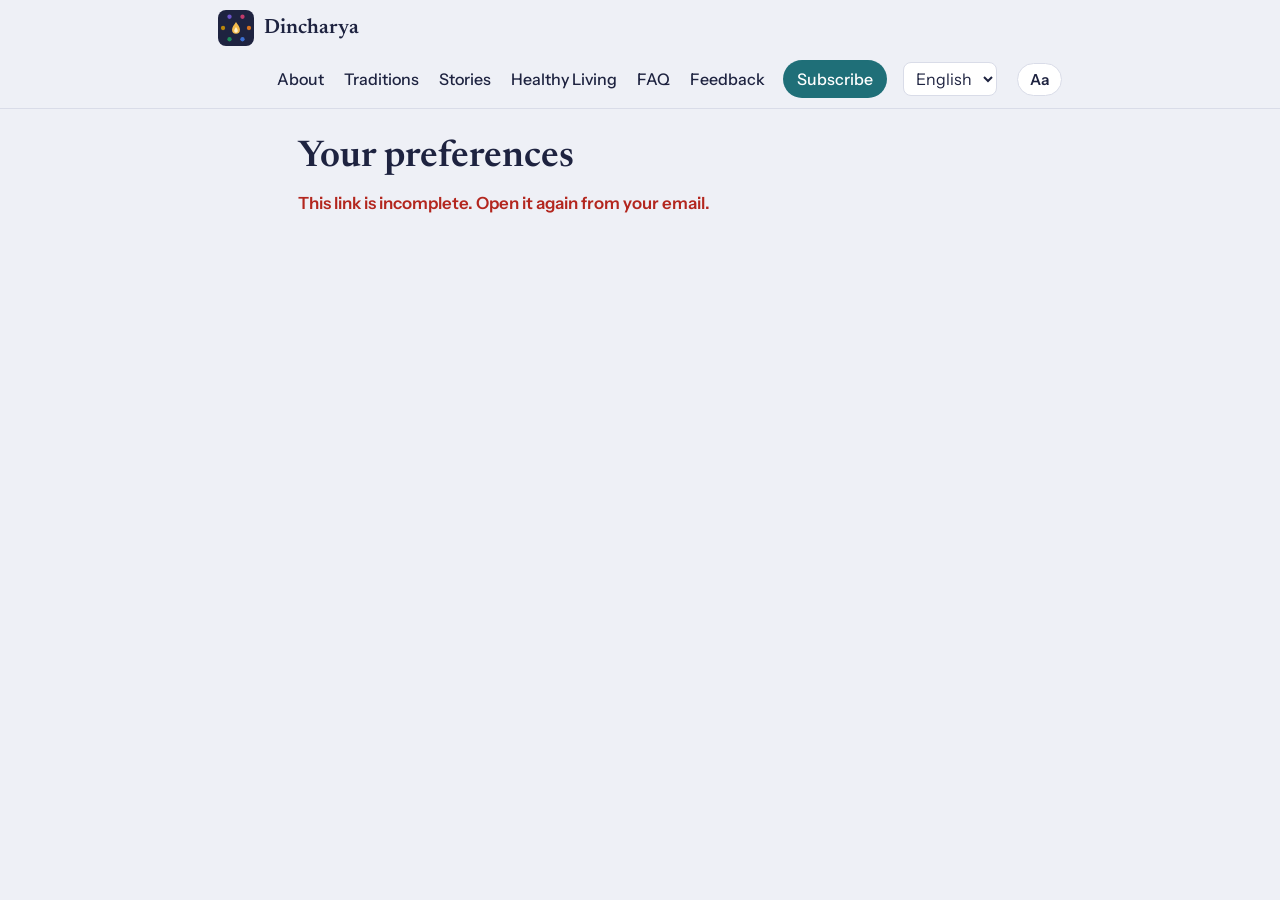
<file: preferences.html>
<!DOCTYPE html><html lang="en"><head><meta charset="utf-8"><meta name="viewport" content="width=device-width, initial-scale=1, viewport-fit=cover"><meta name="robots" content="noindex"><link rel="icon" href="favicon.svg" type="image/svg+xml"><link href="https://fonts.googleapis.com/css2?family=Newsreader:wght@400;600&family=Instrument+Sans:wght@400;500;600&display=swap" rel="stylesheet"><link rel="stylesheet" href="style.css"><meta name="theme-color" content="#1E2340"><link rel="apple-touch-icon" href="/icons/apple-touch-icon.png"><title>Your preferences</title></head>
<body data-page="prefs" data-cta="off" data-footer="off">
<main class="page" id="app"><h1>Your preferences</h1><p class="sub" id="status">Loading…</p></main>
<script src="config.js"></script><script src="common.js"></script><script src="site.js"></script>
<script>
const token = new URLSearchParams(location.search).get("token") || "";
const app = document.getElementById("app");
const masked = p => p ? "••••" + p.slice(-4) : "";
async function load() {
  app.replaceChildren(el("h1", {text: "Your preferences"}), el("p", {class: "sub", id: "status", text: "Loading…"}));
  if (!token) return bad("This link is incomplete. Open it again from your email.");
  const r = await fn("preferences", {token, action: "get"});
  if (!r.ok) return bad(r.message);
  render(r.subscriber);
}
function bad(t) { const s = document.getElementById("status"); s.className = "msg bad"; s.textContent = t; }
function render(s) {
  const picked = [...s.cultures];
  app.replaceChildren(el("h1", {text: "Your preferences"}), el("p", {class: "sub", text: "Settings for " + s.email}));
  const tm = el("input", {type: "time", id: "tm", value: s.send_time});
  const ph = el("input", {type: "tel", id: "ph", placeholder: "+91 98765 43210", value: s.phone || ""});
  const wa = el("input", {type: "checkbox", id: "wa"}); wa.checked = ["pending", "active"].includes(s.whatsapp_status);
  const tg = el("input", {type: "checkbox", id: "tg"}); tg.checked = ["pending", "active"].includes(s.telegram_status);
  const msg = el("p", {class: "msg", role: "status"});
  const show = r => { msg.className = "msg " + (r.ok ? "ok" : "bad"); msg.textContent = r.message; };
  const save = el("button", {class: "btn", text: "Save changes"});
  save.onclick = async () => {
    if (!picked.length) return show({ok: false, message: "Choose at least one tradition."});
    const num = ph.value.trim();
    if (num && !/^\+[\d\s().-]{8,20}$/.test(num)) return show({ok: false, message: "Start your mobile number with + and the country code, like +91 98765 43210."});
    if (wa.checked && !num) return show({ok: false, message: "Add your mobile number to get WhatsApp messages."});
    save.disabled = true;
    const u = await fn("preferences", {token, action: "update", cultures: picked, send_time: tm.value, timezone: tzName(), language: s.language, phone: num, whatsapp_consent: wa.checked, telegram: tg.checked});
    save.disabled = false;
    if (u.ok) { const g = await fn("preferences", {token, action: "get"}); if (g.ok) { render(g.subscriber); const m = document.getElementById("saved"); if (m) m.textContent = "Saved."; return; } }
    show(u);
  };
  const verify = el("div"), tgBox = el("div");
  app.append(el("h2", {text: "Traditions"}), chipPicker(picked), el("label", {for: "tm", text: "Send time (" + tzName() + ")"}), tm,
    el("h2", {text: "Mobile number"}), el("label", {for: "ph", text: "Mobile number (optional, start with + and the country code)"}), ph,
    el("p", {class: "hint", text: "Used only for WhatsApp. Leave it empty if you don't want to share it."}),
    el("h2", {text: "Also send my daily message on"}),
    el("label", {class: "check", for: "wa"}, [wa, el("span", {text: "WhatsApp" + (s.phone && s.whatsapp_status !== "none" ? " (" + masked(s.phone) + (s.whatsapp_status === "active" ? ", on" : ", not verified yet") + ")" : "")})]),
    el("label", {class: "check", for: "tg"}, [tg, el("span", {text: "Telegram" + (s.telegram_status === "active" ? " (connected)" : s.telegram_status === "stopped" ? " (paused: send /start to the bot to resume)" : "")})]),
    save, el("p", {class: "msg ok", id: "saved"}), msg, verify, tgBox,
    el("p", {}, [el("a", {href: "unsubscribe?token=" + encodeURIComponent(token), text: "Unsubscribe instead"})]));
  if (s.phone && s.whatsapp_status === "pending") waVerify(token, verify, masked(s.phone), load);
  if (["pending", "stopped"].includes(s.telegram_status) || s.telegram_status === "active") tgConnect(tgBox, s.telegram_link, s.telegram_status);
}
load();
</script></body></html>
</file>
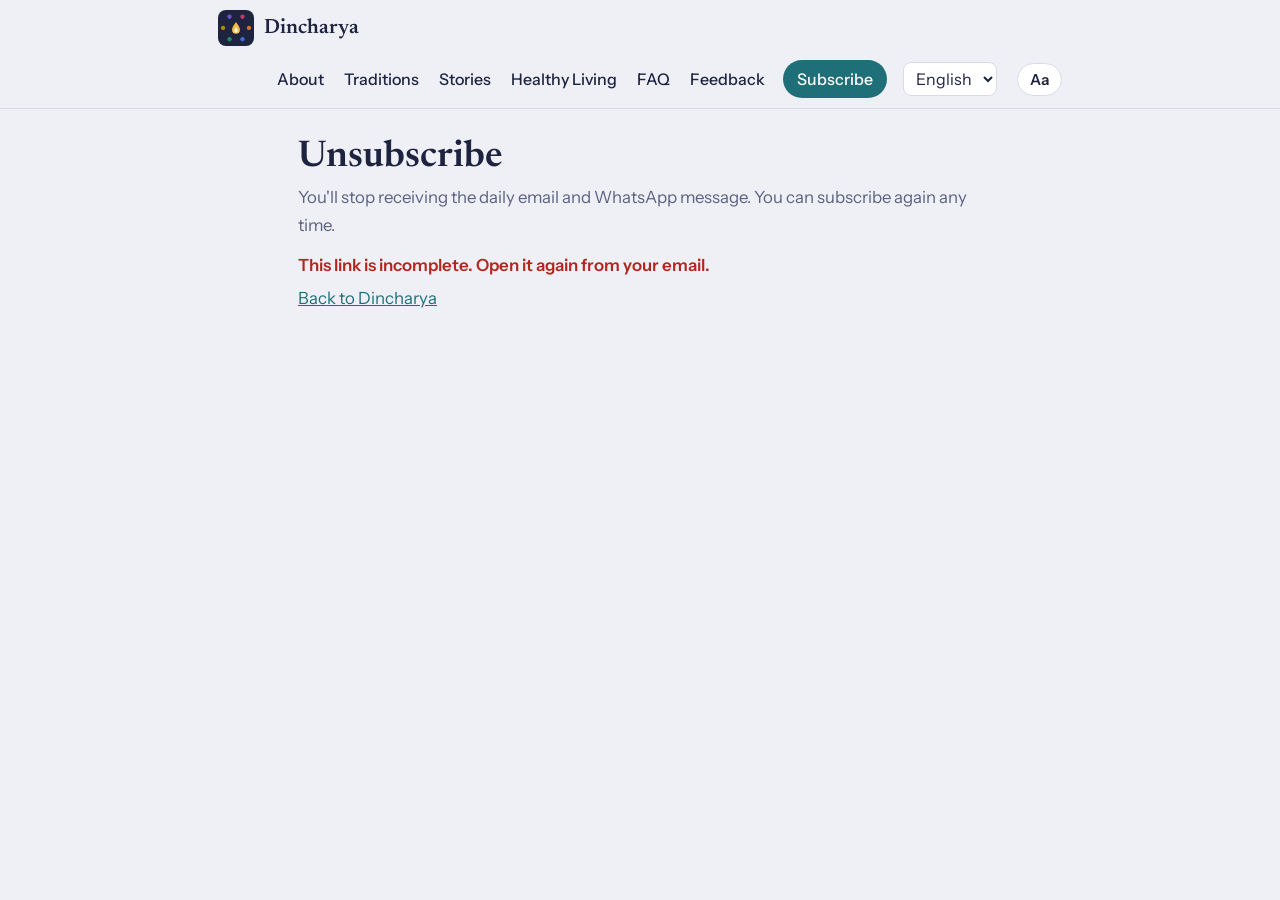
<file: unsubscribe.html>
<!DOCTYPE html><html lang="en"><head><meta charset="utf-8"><meta name="viewport" content="width=device-width, initial-scale=1, viewport-fit=cover"><meta name="robots" content="noindex"><link rel="icon" href="favicon.svg" type="image/svg+xml"><link href="https://fonts.googleapis.com/css2?family=Newsreader:wght@400;600&family=Instrument+Sans:wght@400;500;600&display=swap" rel="stylesheet"><link rel="stylesheet" href="style.css"><title>Unsubscribe</title><meta name="theme-color" content="#1E2340"><link rel="apple-touch-icon" href="/icons/apple-touch-icon.png"></head>
<body data-page="unsub" data-cta="off" data-footer="off">
<main class="page">
  <h1>Unsubscribe</h1>
  <p class="sub">You'll stop receiving the daily email and WhatsApp message. You can subscribe again any time.</p>
  <button class="btn" id="go">Unsubscribe</button>
  <p class="msg" id="msg" role="status"></p>
  <p><a href="/">Back to Dincharya</a></p>
</main>
<script src="config.js"></script><script src="common.js"></script><script src="site.js"></script>
<script>
const token = new URLSearchParams(location.search).get("token") || "";
const go = document.getElementById("go"), msg = document.getElementById("msg");
if (!token) { go.hidden = true; msg.className = "msg bad"; msg.textContent = "This link is incomplete. Open it again from your email."; }
go.onclick = async () => {
  go.disabled = true;
  const r = await fn("unsubscribe", {token});
  msg.className = "msg " + (r.ok ? "ok" : "bad"); msg.textContent = r.message;
  if (r.ok) go.hidden = true; else go.disabled = false;
};
</script></body></html>
</file>
<file: style.css>
:root{--bg:#EEF0F6;--card:#fff;--ink:#1E2340;--mute:#5B6180;--line:#D9DCE8;--acc:#1F6F78;--accink:#fff;--sun:#C98A0B;--err:#B3261E;box-sizing:border-box;padding-top:env(safe-area-inset-top,0px);padding-bottom:env(safe-area-inset-bottom,0px)}
@media (prefers-color-scheme:dark){:root{--bg:#12162B;--card:#1B2040;--ink:#EDEEF6;--mute:#A3A8C4;--line:#2D345C;--acc:#5CC2CC;--accink:#10162B;--sun:#F2B94B;--err:#FF8A80}}
*{box-sizing:border-box}
html{scroll-padding-top:env(safe-area-inset-top,0px)}
body{margin:0;background:var(--bg);color:var(--ink);font:1rem/1.5 "Instrument Sans",system-ui,sans-serif}
a{color:var(--acc)}
.wrap{max-width:560px;margin:0 auto;padding:20px 18px 96px}
h1,h2,h3{font-family:Newsreader,Georgia,serif;font-weight:600;margin:0}
h1{font-size:2rem;line-height:1.15}h2{font-size:1.35rem;margin:26px 0 10px}h3{font-size:1.1rem}
p{margin:6px 0}.sub,.date{color:var(--mute)}.sub{font-size:.92rem}
.item{background:var(--card);border:1px solid var(--line);border-left:5px solid var(--cc,var(--acc));border-radius:10px;padding:14px 16px;margin:10px 0}
.item .meta{font-size:.82rem;color:var(--mute);margin-bottom:2px}
.story{font-family:Newsreader,Georgia,serif;font-size:1.05rem;line-height:1.6}
.chips{display:flex;flex-wrap:wrap;gap:8px;margin:10px 0}
.chip{border:1.5px solid var(--line);background:var(--card);color:var(--ink);border-radius:999px;padding:9px 14px;font:inherit;cursor:pointer;display:flex;gap:8px;align-items:center}
.chip i{width:10px;height:10px;border-radius:50%;background:var(--cc)}
.chip[aria-pressed="true"]{border-color:var(--cc);background:color-mix(in srgb,var(--cc) 16%,var(--card));font-weight:600}
button:focus-visible,input:focus-visible,a:focus-visible{outline:3px solid var(--acc);outline-offset:2px}
.btn{background:var(--acc);color:var(--accink);border:0;border-radius:10px;padding:12px 18px;font:600 1rem "Instrument Sans",sans-serif;cursor:pointer;margin-top:10px}
.btn:disabled{opacity:.5;cursor:default}.btn.ghost{background:transparent;color:var(--acc);border:1.5px solid var(--acc)}
label{display:block;font-weight:500;margin:14px 0 4px}
input{width:100%;padding:11px 12px;border-radius:10px;border:1.5px solid var(--line);background:var(--card);color:var(--ink);font:inherit}
.hp{position:absolute;left:-9999px;height:0;overflow:hidden}
#nav{position:fixed;left:0;right:0;bottom:0;background:var(--card);border-top:1px solid var(--line);display:flex;padding-bottom:env(safe-area-inset-bottom,0px);z-index:5}
#nav button{flex:1;background:none;border:0;color:var(--mute);padding:14px 4px;font:500 .95rem "Instrument Sans",sans-serif;cursor:pointer}
#nav button[aria-current="page"]{color:var(--acc);font-weight:600;box-shadow:inset 0 3px 0 var(--acc)}
.day{margin-top:18px;font-family:Newsreader,Georgia,serif;font-size:1.1rem;font-weight:600}
.msg{margin-top:12px;font-weight:600}.msg.ok{color:var(--acc)}.msg.bad{color:var(--err)}
.note{background:color-mix(in srgb,var(--sun) 16%,var(--card));border:1px solid var(--sun);border-radius:10px;padding:10px 12px;font-size:.88rem;margin:14px 0}
[hidden]{display:none!important}
/* ---- site chrome and content pages ---- */
.top{position:sticky;top:0;z-index:6;background:var(--bg);border-bottom:1px solid var(--line);padding-top:env(safe-area-inset-top,0px)}
.top .in{max-width:880px;margin:0 auto;padding:10px 18px;display:flex;align-items:center;gap:14px;flex-wrap:wrap}
.brand{display:flex;align-items:center;gap:10px;color:var(--ink);text-decoration:none;font:600 1.3rem Newsreader,Georgia,serif}
.brand svg{width:36px;height:36px;flex:none}
.links{display:flex;gap:4px 16px;flex-wrap:wrap;margin-left:auto;align-items:center}
.links a{color:var(--ink);text-decoration:none;font-weight:500;padding:6px 2px}
.links a[aria-current="page"]{color:var(--acc);font-weight:600;border-bottom:2px solid var(--acc)}
.links a.pill{background:var(--acc);color:var(--accink);border-radius:999px;padding:7px 14px;border:0}
.page{max-width:720px;margin:0 auto;padding:28px 18px 40px}
.page h1{font-size:2.3rem;line-height:1.12}
.page h2{margin:34px 0 8px}
.page p,.page li{font-size:1.05rem;line-height:1.65}
.page li{margin:6px 0}
.lead{font-size:1.2rem!important;color:var(--mute)}
.hero{padding:34px 0 10px}
.hero h1{font-size:2.7rem}
.row{display:flex;gap:10px;flex-wrap:wrap;margin-top:14px}
a.btn{display:inline-block;text-decoration:none}
.benefit{border-left:5px solid var(--cc,var(--acc));padding:2px 0 2px 14px;margin:16px 0}
.benefit h3{margin-bottom:2px}
.wa{background:#DCF8C6;color:#1B2B1B;border-radius:12px 12px 12px 2px;padding:10px 14px;max-width:380px;font-size:.97rem;line-height:1.45;box-shadow:0 1px 1px rgba(0,0,0,.12)}
.wa small{display:block;color:#5a6b5a;margin-top:4px}
.steps{counter-reset:s;list-style:none;padding:0}
.steps li{counter-increment:s;padding-left:44px;position:relative;margin:14px 0}
.steps li::before{content:counter(s);position:absolute;left:0;top:0;width:30px;height:30px;border-radius:50%;background:var(--acc);color:var(--accink);display:grid;place-items:center;font-weight:600}
.band{background:#1E2340;color:#EDEEF6;padding:34px 18px;text-align:center;margin-top:30px}
.band h2{margin:0 0 8px;color:#fff}.band p{color:#C9CDE6;margin:6px auto;max-width:520px}
.band .btn{background:#F2B94B;color:#1E2340}.band .btn.ghost{background:transparent;color:#F2B94B;border-color:#F2B94B}
footer.site{max-width:880px;margin:0 auto;padding:22px 18px 40px;color:var(--mute);font-size:.92rem}
footer.site a{color:var(--mute);margin-right:14px}
details{border-bottom:1px solid var(--line);padding:12px 0}
summary{cursor:pointer;font-weight:600;font-size:1.05rem}
details p{margin:8px 0 2px}
.tag{display:inline-flex;align-items:center;gap:8px;font-weight:600}
.tag i{width:12px;height:12px;border-radius:50%;background:var(--cc)}
.check{display:flex;gap:10px;align-items:flex-start;margin:12px 0;font-weight:400}
.check input{width:auto;margin-top:5px}
.app-wrap{padding-bottom:96px}
/* ---- images ---- */
.hero-art{margin:8px 0 0}
.hero-art img.bg{display:block;width:100%;aspect-ratio:800/440;object-fit:cover;border-radius:18px}
.badges{display:flex;justify-content:center;flex-wrap:wrap;gap:8px;margin:-30px 0 6px;position:relative}
.badges img{width:56px;height:56px;border-radius:50%;border:3px solid var(--bg);background:var(--bg)}
.banner{display:block;width:100%;height:150px;object-fit:cover;border-radius:16px;margin:0 0 20px}
.ben{display:flex;gap:14px;align-items:flex-start;margin:20px 0}
.ben img{width:56px;height:56px;flex:none}
.ben h3{margin:2px 0 2px}.ben p{margin:0}
.stepi{display:flex;gap:14px;align-items:center;margin:16px 0}
.stepi img{width:52px;height:52px;flex:none}
.stepi p{margin:0}
.trad{display:flex;gap:14px;align-items:flex-start}
.trad img{width:64px;height:64px;flex:none}
.trad h3{margin:2px 0 4px}.trad p{margin:0}
.mini-badges{display:flex;gap:10px;justify-content:center;margin:2px 0 14px}
.mini-badges img{width:40px;height:40px}
/* ---- feedback form ---- */
textarea{width:100%;min-height:150px;padding:12px;border-radius:10px;border:1.5px solid var(--line);background:var(--card);color:var(--ink);font:inherit;resize:vertical}
textarea:focus-visible{outline:3px solid var(--acc);outline-offset:2px}
.kinds{display:grid;grid-template-columns:repeat(auto-fit,minmax(150px,1fr));gap:8px;margin:8px 0}
.kinds .chip{justify-content:flex-start}
.count{font-size:.85rem;color:var(--mute);text-align:right;margin:2px 0 0}
.promise{background:var(--card);border:1px solid var(--line);border-radius:12px;padding:12px 16px;margin:18px 0}
/* ---- admin ---- */
.adm{max-width:1000px;margin:0 auto;padding:16px 16px 60px}
.adm h1{font-size:1.6rem}.adm h2{font-size:1.15rem;margin:22px 0 8px}
.tabs{display:flex;gap:4px;overflow-x:auto;border-bottom:1px solid var(--line);margin:12px 0 4px;position:sticky;top:0;background:var(--bg);z-index:3;padding-top:env(safe-area-inset-top,0px)}
.tabs button{background:none;border:0;border-bottom:3px solid transparent;color:var(--mute);padding:12px 12px;font:500 .95rem "Instrument Sans",sans-serif;cursor:pointer;white-space:nowrap}
.tabs button[aria-selected="true"]{color:var(--acc);border-bottom-color:var(--acc);font-weight:600}
.stats{display:grid;grid-template-columns:repeat(auto-fill,minmax(140px,1fr));gap:10px}
.stat{background:var(--card);border:1px solid var(--line);border-radius:12px;padding:12px 14px}
.stat b{display:block;font:600 1.7rem Newsreader,Georgia,serif}.stat span{color:var(--mute);font-size:.85rem}
.panel{background:var(--card);border:1px solid var(--line);border-radius:12px;padding:12px 16px;margin:10px 0}
.tbl{width:100%;border-collapse:collapse;font-size:.92rem}
.tbl th,.tbl td{text-align:left;padding:8px 8px;border-bottom:1px solid var(--line);vertical-align:top}
.tbl th{color:var(--mute);font-weight:600;font-size:.82rem}
.scroll{overflow-x:auto}
.bar{display:flex;align-items:center;gap:8px;margin:5px 0;font-size:.92rem}
.bar i{display:block;height:10px;border-radius:5px;background:var(--cc,var(--acc));min-width:2px}
.bar span:first-child{width:96px;flex:none;overflow:hidden;text-overflow:ellipsis}
.pill-s{display:inline-block;border-radius:999px;padding:2px 10px;font-size:.8rem;font-weight:600;background:color-mix(in srgb,var(--cc,var(--mute)) 18%,var(--card));color:var(--ink)}
.row2{display:flex;gap:8px;flex-wrap:wrap;align-items:center;margin:8px 0}
.row2 input,.row2 select{width:auto;flex:1;min-width:130px}
select{padding:10px 12px;border-radius:10px;border:1.5px solid var(--line);background:var(--card);color:var(--ink);font:inherit}
.btn.sm{padding:7px 12px;font-size:.88rem;margin-top:0}.btn.danger{background:var(--err);color:#fff}
.fb{border-left:5px solid var(--cc,var(--line))}
.ok-dot,.bad-dot{display:inline-block;width:10px;height:10px;border-radius:50%;margin-right:6px}
.ok-dot{background:#1E8E5A}.bad-dot{background:var(--err)}
.chart{width:100%;height:140px;display:block}
.chart rect{fill:var(--acc)}.chart rect.b{fill:var(--sun)}.chart text{fill:var(--mute);font-size:9px}
/* ---- app v2: actions, calendar, install ---- */
.acts{display:flex;gap:8px;flex-wrap:wrap;margin-top:10px}
.linkbtn{background:none;border:1.5px solid var(--line);border-radius:999px;padding:5px 12px;color:var(--acc);font:500 .85rem "Instrument Sans",sans-serif;cursor:pointer}
.linkbtn:focus-visible{outline:3px solid var(--acc);outline-offset:2px}
.cal-head{display:flex;align-items:center;justify-content:space-between;margin:10px 0}
.cal-head h2{margin:0}
.cal{display:grid;grid-template-columns:repeat(7,1fr);gap:4px}
.cal .dow{text-align:center;color:var(--mute);font-size:.78rem;padding:2px 0}
.cal button.d{aspect-ratio:1;min-height:46px;background:var(--card);border:1.5px solid var(--line);border-radius:10px;display:flex;flex-direction:column;align-items:center;justify-content:center;gap:3px;font:500 .95rem "Instrument Sans",sans-serif;color:var(--ink);cursor:pointer;padding:2px}
.cal button.d.today{background:color-mix(in srgb,var(--acc) 14%,var(--card))}
.cal button.d[aria-pressed="true"]{border-color:var(--acc);box-shadow:inset 0 0 0 2px var(--acc)}
.cal button.d:focus-visible{outline:3px solid var(--acc);outline-offset:1px}
.dots{display:flex;gap:2px;height:6px}
.dots i{width:6px;height:6px;border-radius:50%;background:var(--cc)}
.soon-row{display:flex;gap:10px;align-items:baseline;margin:6px 0}
.soon-row b{flex:none;width:92px;font-weight:600}
.soon-row i{display:inline-block;width:10px;height:10px;border-radius:50%;background:var(--cc);margin-right:6px}
.install{background:var(--card);border:1px solid var(--line);border-radius:12px;padding:12px 16px;margin:18px 0}
.install p{margin:4px 0}
.offline{background:color-mix(in srgb,var(--sun) 16%,var(--card));border:1px solid var(--sun);border-radius:10px;padding:8px 12px;font-size:.9rem;margin:10px 0}

.why{margin-top:8px}
.why summary{cursor:pointer;color:var(--acc);font-weight:600;font-size:.92rem;padding:4px 0}
.why p{margin:4px 0 0;color:var(--mute)}
.lesson{font:400 .95rem/1.5 "Instrument Sans",sans-serif;color:var(--mute);margin-top:8px}
.lesson strong{color:var(--ink)}
/* ---- Healthy Living ---- */
.cat-grid{display:grid;grid-template-columns:repeat(auto-fit,minmax(150px,1fr));gap:10px;margin:14px 0}
.cat{background:var(--card);border:1px solid var(--line);border-radius:14px;padding:14px;text-align:left;cursor:pointer;color:var(--ink);font:inherit}
.cat img{width:48px;height:48px;display:block;margin-bottom:8px}
.cat b{display:block;font:600 1rem "Instrument Sans",sans-serif}
.cat span{display:block;color:var(--mute);font-size:.85rem;margin-top:2px}
.cat:focus-visible{outline:3px solid var(--acc);outline-offset:2px}
.habit{display:flex;gap:12px;align-items:flex-start;background:var(--card);border:1px solid var(--line);border-left:5px solid var(--cc,var(--acc));border-radius:12px;padding:12px 14px;margin:8px 0}
.tick{flex:none;width:38px;height:38px;border-radius:50%;border:2.5px solid var(--line);background:var(--bg);color:#fff;font-size:1.2rem;cursor:pointer;display:grid;place-items:center;padding:0}
.tick[aria-checked="true"]{background:var(--acc);border-color:var(--acc)}
.tick:focus-visible{outline:3px solid var(--acc);outline-offset:2px}
.habit h3{font-size:1.05rem;margin:0}.habit .sub{margin:0}
.habit details{margin-top:6px}.habit summary{cursor:pointer;color:var(--acc);font-weight:600;font-size:.9rem}
.habit details p{margin:6px 0 0;color:var(--mute);font-size:.95rem}
.habit.done h3{text-decoration:line-through;color:var(--mute)}
.prog{height:12px;background:var(--line);border-radius:6px;overflow:hidden;margin:8px 0}
.prog i{display:block;height:100%;background:var(--acc);border-radius:6px;transition:width .3s}
.slot{font:600 .85rem "Instrument Sans",sans-serif;color:var(--mute);text-transform:uppercase;letter-spacing:.06em;margin:18px 0 4px}
.wk{display:flex;gap:6px;align-items:flex-end;height:96px;margin:8px 0 2px}
.wk div{flex:1;text-align:center;font-size:.75rem;color:var(--mute)}
.wk i{display:block;background:var(--acc);border-radius:6px 6px 0 0;min-height:3px;margin-bottom:3px}
.rcard{background:var(--card);border:2px solid var(--line);border-radius:14px;padding:14px 16px;margin:10px 0}
.rcard.rec{border-color:var(--acc)}
.rcard ul{margin:6px 0;padding-left:20px;color:var(--mute)}
.badge{display:inline-block;background:var(--acc);color:var(--accink);border-radius:999px;padding:2px 10px;font-size:.78rem;font-weight:600;margin-left:6px}
.q{margin:18px 0 4px;font-weight:600}
.disc{background:color-mix(in srgb,var(--sun) 14%,var(--card));border:1px solid var(--sun);border-radius:12px;padding:10px 14px;font-size:.9rem;margin:16px 0}

/* ---- pictures: hero slideshow, carousels, banners ---- */
.hero2{position:relative;border-radius:20px;overflow:hidden;min-height:440px;display:flex;align-items:flex-end;margin:8px 0 0;background:#1E2340}
.hero2 .slides{position:absolute;inset:0}
.hero2 .sl{position:absolute;inset:0;width:100%;height:100%;object-fit:cover;opacity:0;animation:herofade 18s infinite}
.hero2 .s2{animation-delay:6s}.hero2 .s3{animation-delay:12s}
@keyframes herofade{0%{opacity:0}6%{opacity:1}33%{opacity:1}39%{opacity:0}100%{opacity:0}}
@media (prefers-reduced-motion:reduce){.hero2 .sl{animation:none}.hero2 .s1{opacity:1}}
.hero2::after{content:"";position:absolute;inset:0;background:linear-gradient(to top,rgba(10,12,35,.9) 0%,rgba(10,12,35,.55) 45%,rgba(10,12,35,0) 80%)}
.hero2 .txt{position:relative;z-index:1;padding:22px;color:#fff}
.hero2 h1{color:#fff;font-size:2.2rem;line-height:1.12}
.hero2 .lead{color:#E6E8F5!important;margin:8px 0}
.btn.ghost.light{color:#fff;border-color:#fff}
.carousel{display:flex;gap:12px;overflow-x:auto;scroll-snap-type:x mandatory;padding:4px 2px 10px;margin:0 -2px;-webkit-overflow-scrolling:touch}
.pc{flex:0 0 76%;max-width:280px;aspect-ratio:3/4;position:relative;border-radius:16px;overflow:hidden;scroll-snap-align:start;display:block;text-decoration:none;background:#1E2340}
.pc img{position:absolute;inset:0;width:100%;height:100%;object-fit:cover;transition:transform .4s}
.pc:hover img{transform:scale(1.05)}
.pc::after{content:"";position:absolute;inset:0;background:linear-gradient(to top,rgba(10,12,35,.88),rgba(10,12,35,0) 60%)}
.pc span{position:absolute;left:14px;right:14px;bottom:12px;z-index:1;color:#fff;font:600 1.15rem Newsreader,Georgia,serif;line-height:1.2}
.pc span small{display:block;font:400 .82rem "Instrument Sans",sans-serif;color:#D5D9EE;margin-top:3px}
.pc:focus-visible{outline:3px solid var(--acc);outline-offset:2px}
.app-banner{display:block;width:100%;height:118px;object-fit:cover;border-radius:14px;margin:0 0 12px}
.scene{display:block;width:100%;height:150px;object-fit:cover;border-radius:12px;margin:0 0 12px}
.feat{display:flex;gap:16px;align-items:center;flex-wrap:wrap;background:var(--card);border:1px solid var(--line);border-radius:18px;overflow:hidden;margin:14px 0}
.feat img.big{flex:1 1 240px;min-width:0;height:210px;object-fit:cover}
.feat .in{flex:1 1 240px;padding:6px 18px 16px}
.feat .mini{display:flex;gap:8px;margin:8px 0}.feat .mini img{width:34px;height:34px}
.card-art{display:block;width:calc(100% + 32px);margin:-14px -16px 10px;height:96px;object-fit:cover;border-radius:10px 10px 0 0}
.mosaic{display:grid;grid-template-columns:repeat(3,1fr);gap:8px;margin:16px 0}
.mosaic a{display:block;border-radius:12px;overflow:hidden;aspect-ratio:4/3;position:relative}
.mosaic img{width:100%;height:100%;object-fit:cover;display:block}
.mosaic span{position:absolute;left:8px;bottom:6px;color:#fff;font:600 .85rem "Instrument Sans",sans-serif;text-shadow:0 1px 3px rgba(0,0,0,.7)}
.hint{color:var(--mute);font-size:.88rem}
/* ---- Mindful Moments ---- */
.orb-wrap{display:grid;place-items:center;height:300px}
.orb{width:230px;height:230px;border-radius:50%;background:radial-gradient(circle at 32% 30%,#BFE8DD,#1F6F78 70%);box-shadow:0 0 60px color-mix(in srgb,var(--acc) 45%,transparent);display:grid;place-items:center;color:#fff}
.orb.still{animation:none;transform:none}
.orb-label{font:600 1.3rem Newsreader,Georgia,serif;text-align:center;padding:0 12px;text-shadow:0 1px 4px rgba(0,0,0,.35)}
.orb-time{text-align:center;font:600 2rem Newsreader,Georgia,serif;margin:0}
@media (prefers-reduced-motion:reduce){.orb{transition:none!important}}
/* ---- countdown, sun and moon ---- */
.countdown{display:flex;gap:10px;flex-wrap:wrap;margin:14px 0 4px}
.cd{flex:1 1 150px;background:var(--card);border:1px solid var(--line);border-left:5px solid var(--cc);border-radius:12px;padding:10px 14px}
.cd b{display:block;font:600 1.1rem Newsreader,Georgia,serif}.cd span{display:block;font-weight:600}.cd small{color:var(--mute)}
.sunmoon .sm-row{font-size:1.05rem;margin:4px 0}.sunmoon .acts select{width:auto;max-width:100%;padding:7px 10px}

/* ---- display settings ---- */
:root[data-theme="dark"]{--bg:#12162B;--card:#1B2040;--ink:#EDEEF6;--mute:#A3A8C4;--line:#2D345C;--acc:#5CC2CC;--accink:#10162B;--sun:#F2B94B;--err:#FF8A80}
:root[data-theme="light"]{--bg:#EEF0F6;--card:#fff;--ink:#1E2340;--mute:#5B6180;--line:#D9DCE8;--acc:#1F6F78;--accink:#fff;--sun:#C98A0B;--err:#B3261E}
.aa{background:var(--card);color:var(--ink);border:1.5px solid var(--line);border-radius:999px;padding:6px 12px;font:600 .95rem "Instrument Sans",sans-serif;cursor:pointer;margin-left:6px}
.aa:focus-visible,.aa-panel button:focus-visible{outline:3px solid var(--acc);outline-offset:2px}
.aa-panel{position:absolute;right:12px;top:100%;z-index:8;background:var(--card);border:1px solid var(--line);border-radius:14px;padding:12px 14px;box-shadow:0 8px 28px rgba(0,0,0,.25);min-width:240px}
.aa-panel p{margin:6px 0 4px}.aa-row{display:flex;gap:6px;flex-wrap:wrap}
.aa-panel button{background:var(--bg);color:var(--ink);border:1.5px solid var(--line);border-radius:999px;padding:6px 12px;font:500 .9rem "Instrument Sans",sans-serif;cursor:pointer}
.aa-panel button[aria-pressed="true"]{border-color:var(--acc);background:color-mix(in srgb,var(--acc) 16%,var(--card));font-weight:600}
</file>
